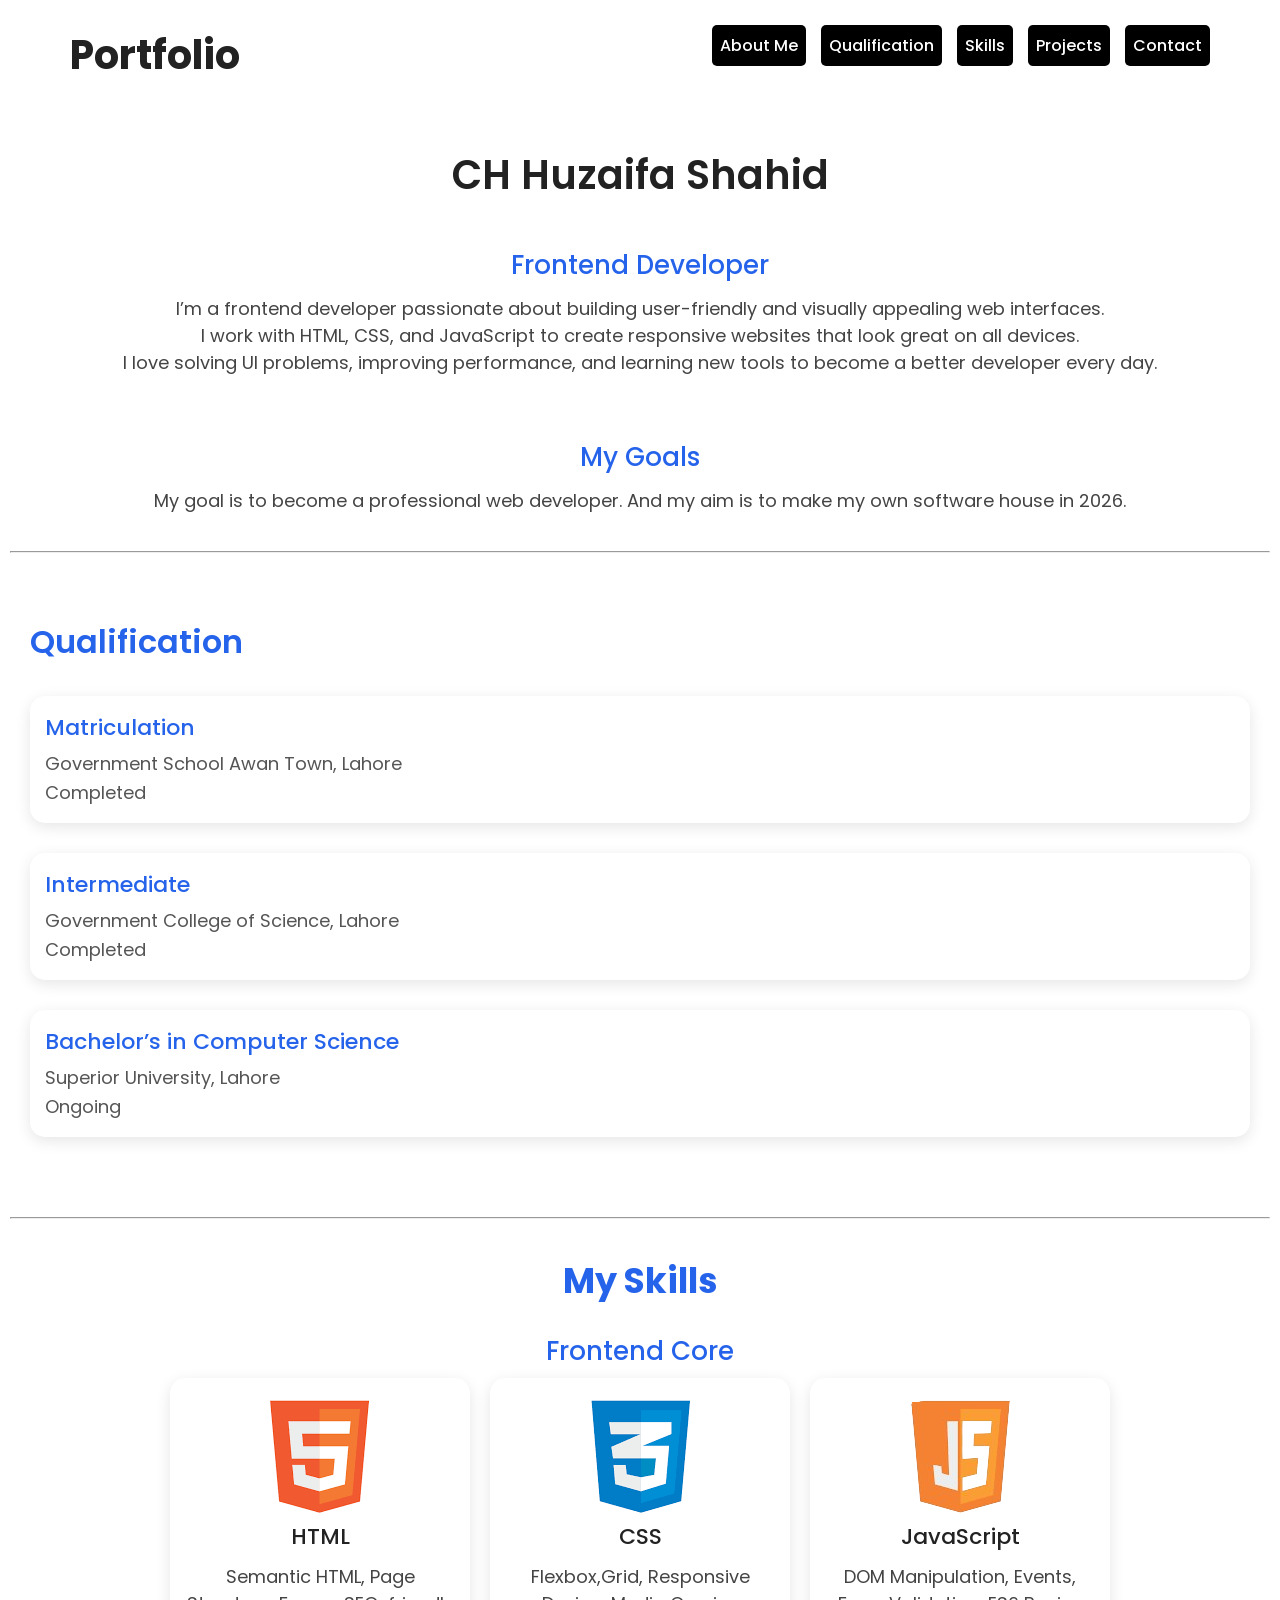
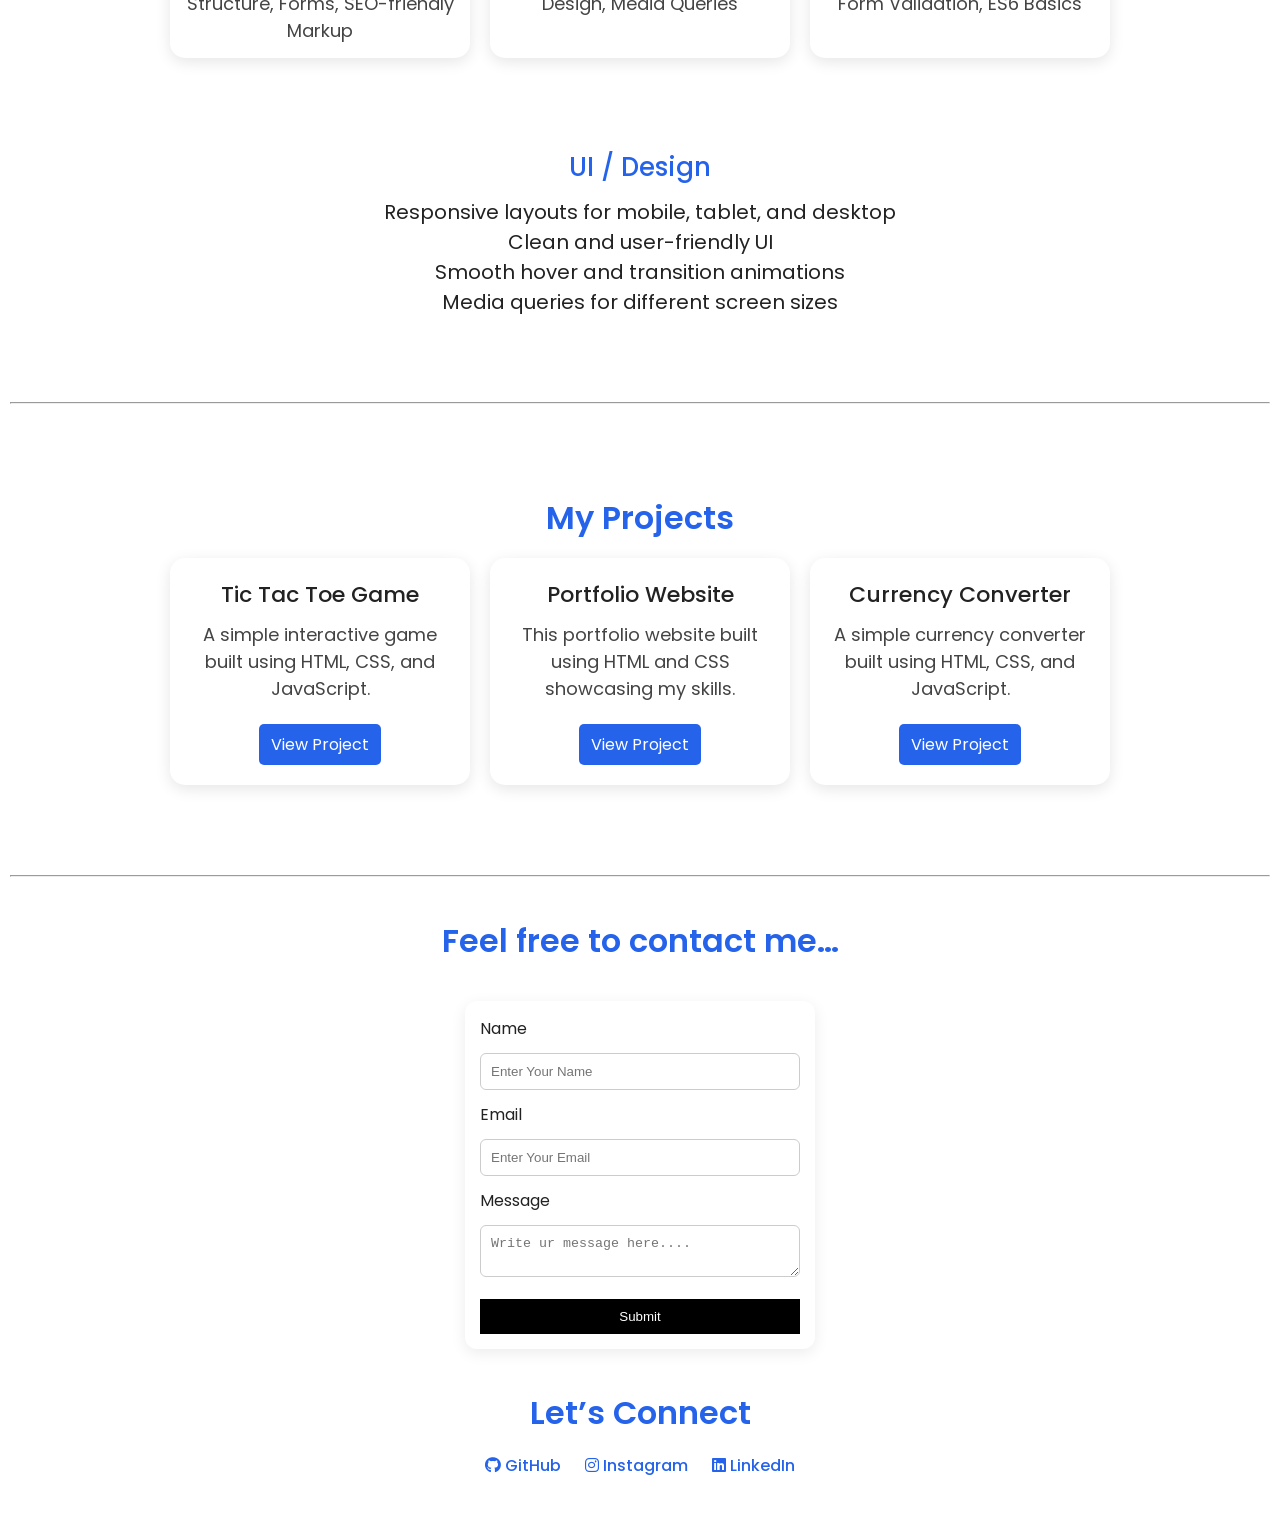
<file: index.html>
<!DOCTYPE html>
<html lang="en">
<head>
    <meta charset="UTF-8">
    <meta name="viewport" content="width=device-width, initial-scale=1.0">
  <link rel="stylesheet" href="style.css">
  <link rel="preconnect" href="https://fonts.googleapis.com">
<link rel="preconnect" href="https://fonts.gstatic.com" crossorigin>
<link rel="stylesheet" href="https://cdnjs.cloudflare.com/ajax/libs/font-awesome/6.5.0/css/all.min.css">
<link href="https://fonts.googleapis.com/css2?family=Poppins:wght@300;400;500;600;700&display=swap" rel="stylesheet">

        <title>Portfolio</title>
</head>
<body>

    <header>
    <section class="nav-bar">
    <div class="nav-container">
            <h1 class="heading">Portfolio</h1>
             <div class="nav-btn">
<a href="#About" class="btn" >About Me</a>
<a href="#Qualification" class="btn" >Qualification</a>
<a href="#Skills" class="btn" >Skills</a>
<a href="#Projects" class="btn" >Projects</a>
<a href="#Contact" class="btn" >Contact</a>
        </div>
    </div>

   </section></header>
   <section id="About" class="about-section"><br>
    <h2 id="name">CH Huzaifa Shahid</h2>
    <br>

    <div class="about">
        <h3 class="frontend" id="blue">Frontend Developer</h3>
    
        <p>I’m a frontend developer passionate about building user-friendly and visually appealing web interfaces. <br>
         I work with HTML, CSS, and JavaScript to create responsive websites that look great on all devices. <br> I love solving UI problems, improving performance, and learning new tools to become a better developer every day.</p><br>

    </div><br>
    <h3 class="goals" id="blue">My Goals</h3>
    <div class="mygoal">
        <p>My goal is to become a professional web developer. And my aim is to make my own software house in 2026. 
        </p>
    </div>
   </section><br><hr>
   <br>
   <section id="Qualification" class="study">
   <h2 class="qualification" id="blue">Qualification</h2>

  <div class="qualification-item">
    <h3 id="blue">Matriculation</h3>
    <p>Government School Awan Town, Lahore</p>
    <p>Completed</p>
  </div>

  <div class="qualification-item">
    <h3 id="blue">Intermediate</h3>
    <p>Government College of Science, Lahore</p>
    <p>Completed</p>
  </div>

  <div class="qualification-item">
    <h3 id="blue">Bachelor’s in Computer Science</h3>
    <p>Superior University, Lahore</p>
    <p>Ongoing</p>
  </div>

   </section><br><hr>
   <section id="Skills" class="skill-section">
    <h1 class="skill-head" id="blue">My Skills</h1>
    <h3 class="name" id="blue">Frontend Core</h3>
   <div id="skill">
    <div class="box">
        <img src="download-removebg-preview.png" alt="">
        <h3>HTML</h3>
        <p>Semantic HTML, Page Structure, Forms, SEO-friendly Markup</p>
    </div>
    <div class="box">
        <img src="css-removebg-preview.png" alt="">
        <h3>CSS</h3>
        <p>Flexbox,Grid, Responsive Design, Media Queries</p>
    </div>
    <div class="box">
        <img src="html-removebg-preview.png" alt="">
        <h3>JavaScript</h3>
        <p>DOM Manipulation, Events, Form Validation, ES6 Basics</p>
    </div>
   </div>
   
 <div class="ui">
    <h3 class="ui-head" id="blue">UI / Design</h3>
    <ul class="ui-list">
        <li>Responsive layouts for mobile, tablet, and desktop</li>
        <li>Clean and user-friendly UI</li>
        <li>Smooth hover and transition animations</li>
        <li>Media queries for different screen sizes</li>
    </ul>
 </div>
   </section>
   <hr>
<section id="Projects" class="projects-section">
  <h2 id="blue">My Projects</h2>

  <div class="projects-container">

    <div class="project-card">
      <h3>Tic Tac Toe Game</h3>
      <p>A simple interactive game built using HTML, CSS, and JavaScript.</p>
      <a href="https://huzaifa-shahid-3113.github.io/Tic-Tac-Game/" target="_blank">View Project</a>
    </div>

    <div class="project-card">
      <h3>Portfolio Website</h3>
      <p>This portfolio website built using HTML and CSS showcasing my skills.</p>
      <a href="https://huzaifa-shahid-3113.github.io/Portfolio/" target="_blank">View Project</a>
    </div>
    <div class="project-card">
      <h3>Currency Converter</h3>
      <p>A simple currency converter built using HTML, CSS, and JavaScript.</p>
      <a href="https://huzaifa-shahid-3113.github.io/currency-converter/" target="_blank">View Project</a>
    </div>

  </div>
</section><hr>
 <section id="Contact" class="contact">
<h2 class="contact-head" id="blue">Feel free to contact me…</h2>
<form action="" class="form-section">
    <label for="name">Name</label>
<input type="text" class="nam" placeholder="Enter Your Name">

    <label for="email">Email</label>
<input type="text" class="email" placeholder="Enter Your Email">

<label for="message">Message</label>
<textarea name="message" id="message" rows="2" cols="25" placeholder="Write ur message here...."></textarea>
<button class="submit">Submit</button>
</form>
<div class="connect-section">
  <h2 class="connect" id="blue">Let’s Connect</h2>

  <a href="https://github.com/huzaifa-shahid-3113" target="_blank">
    <i class="fa-brands fa-github"></i> GitHub
  </a>

  <a href="https://www.instagram.com/ch_huzaifa_shahid" target="_blank">
    <i class="fa-brands fa-instagram"></i> Instagram
  </a>

  <a href="https://+www.linkedin.com/in/huzaifa-shahid-89b490379" target="_blank">
    <i class="fa-brands fa-linkedin"></i> LinkedIn
  </a>
</div>

 </section>
</body>
</html>
</file>
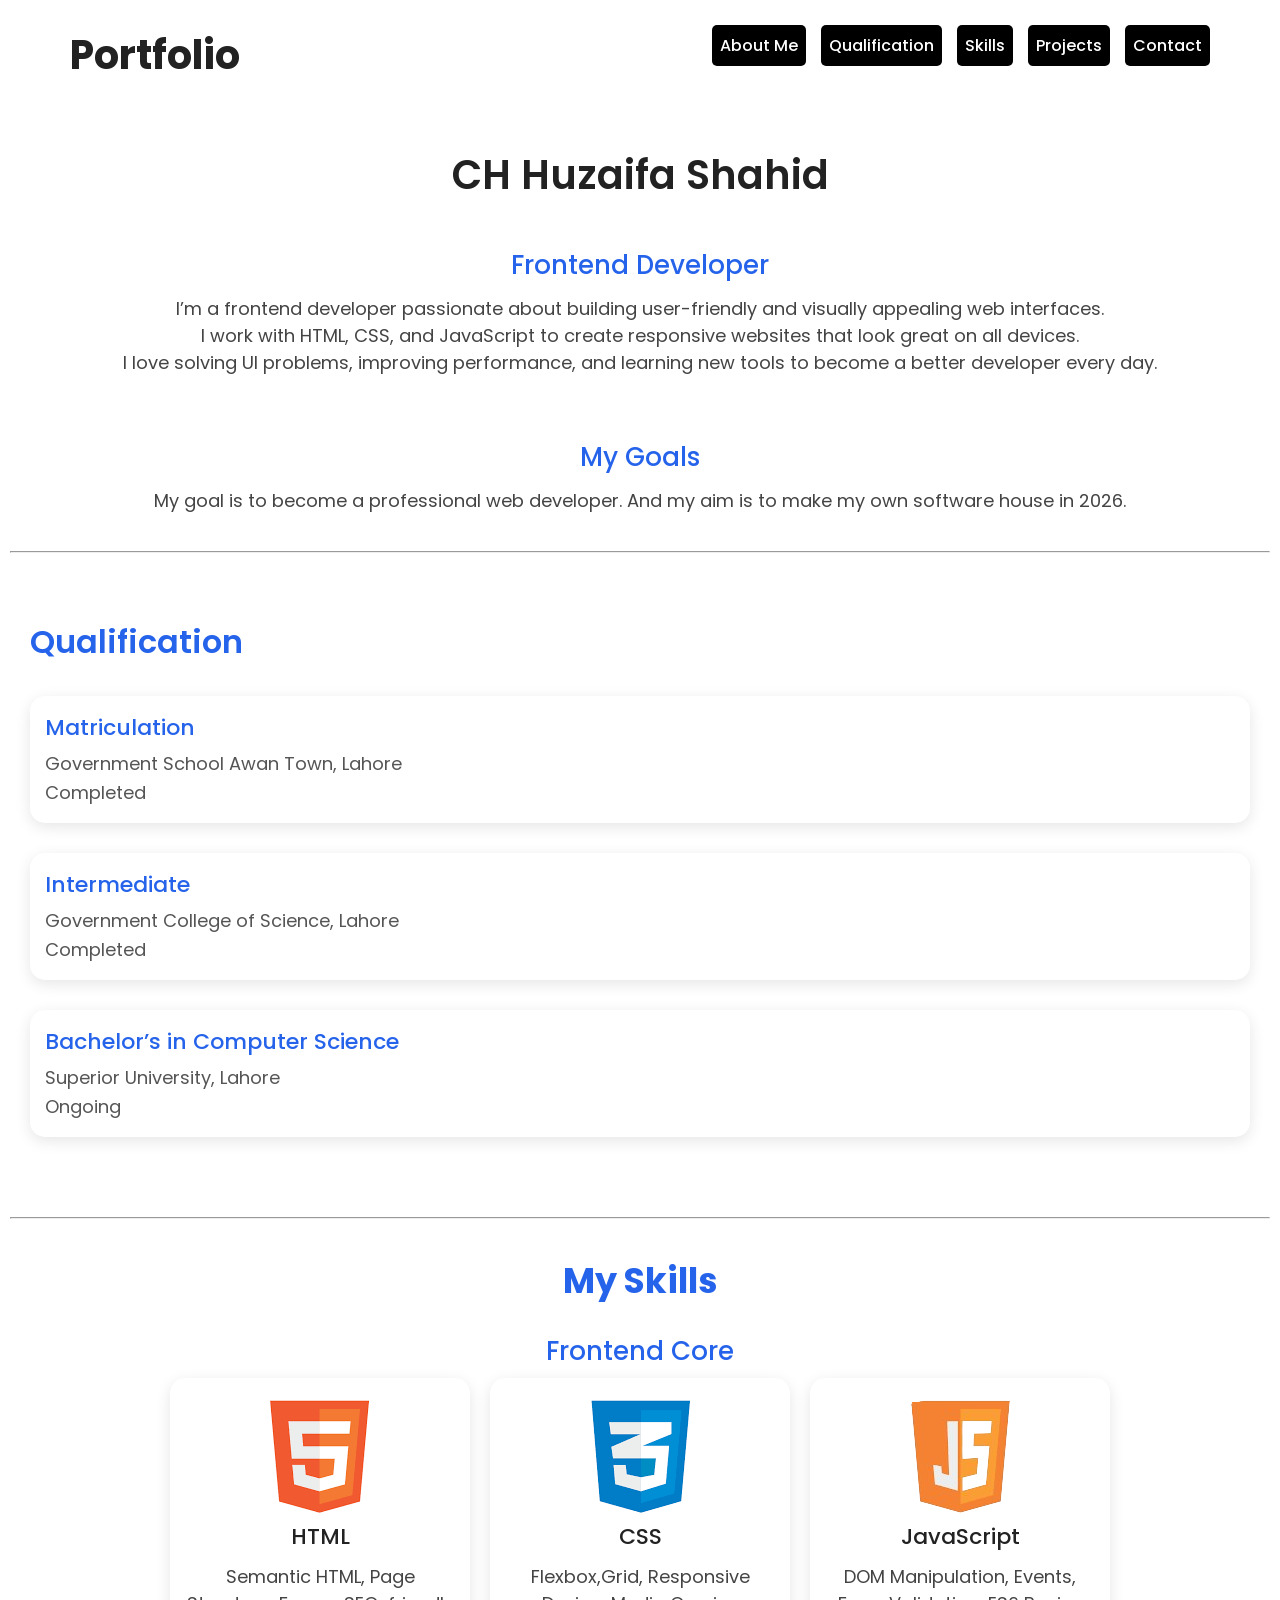
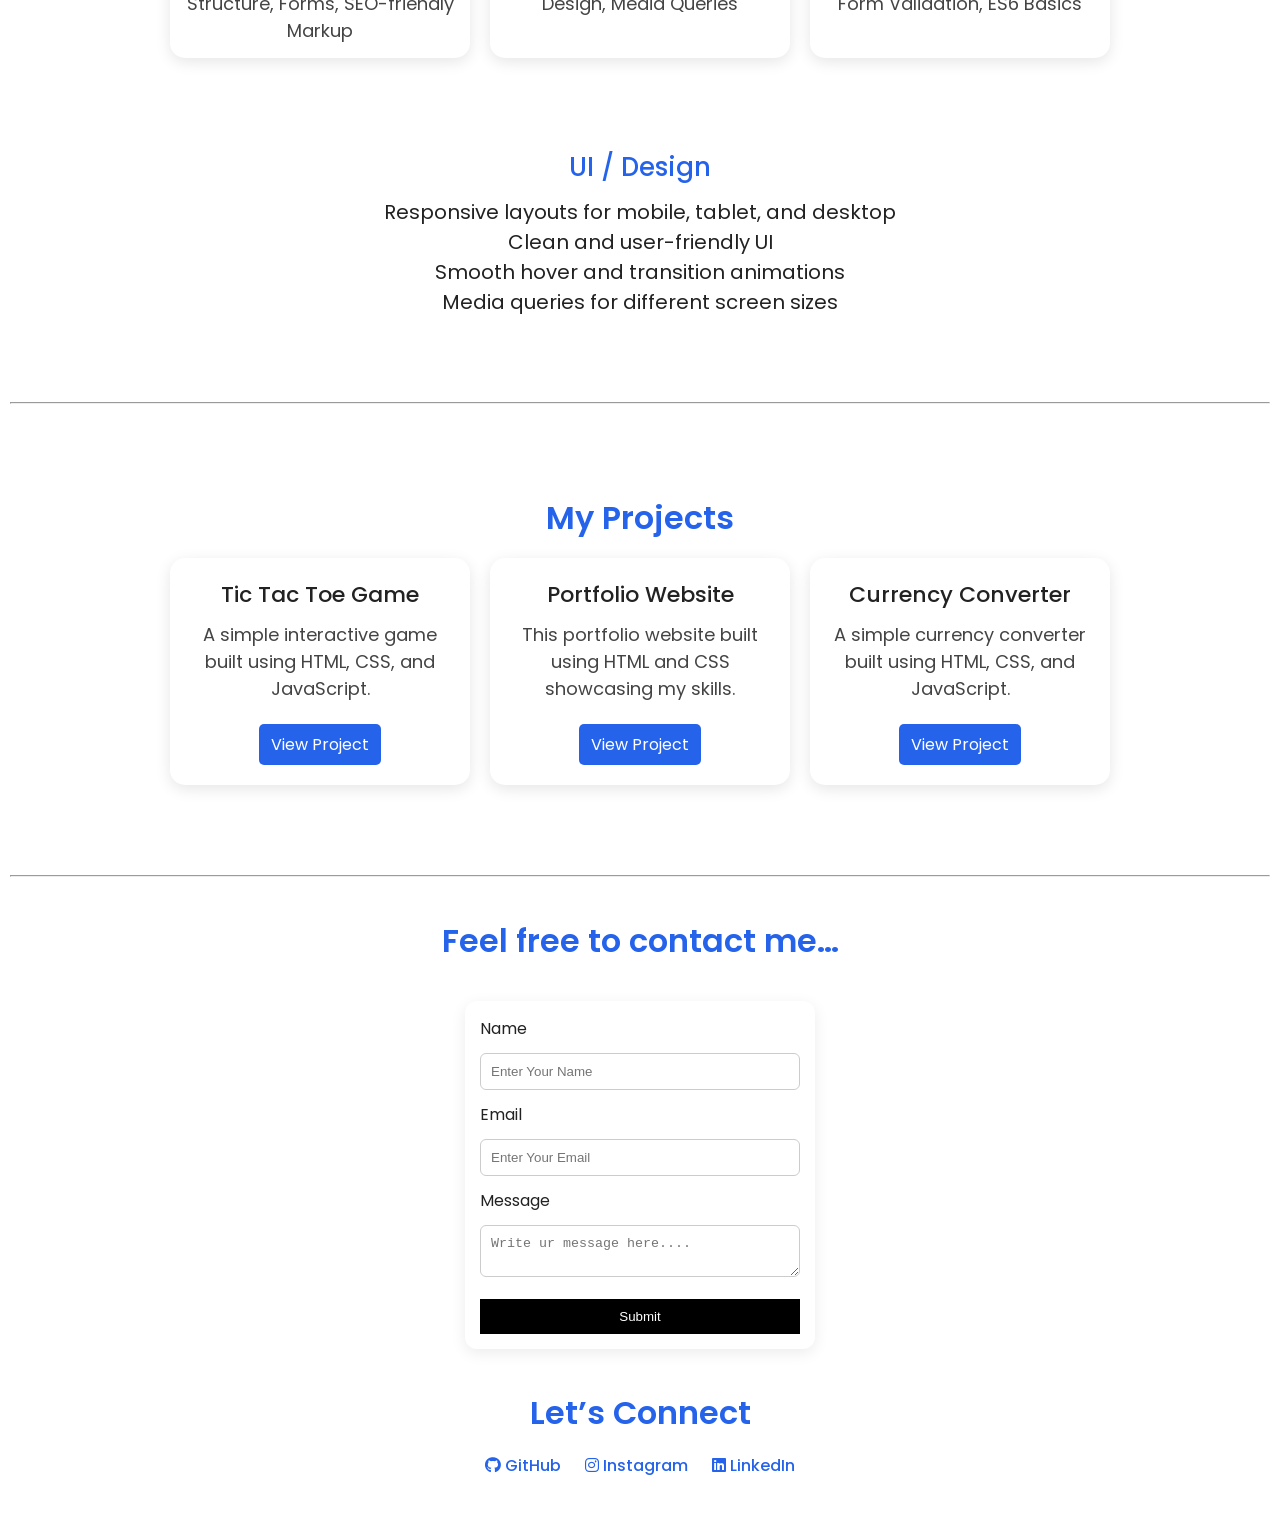
<file: portfolio.html>
<!DOCTYPE html>
<html lang="en">
<head>
    <meta charset="UTF-8">
    <meta name="viewport" content="width=device-width, initial-scale=1.0">
  <link rel="stylesheet" href="style.css">
  <link rel="preconnect" href="https://fonts.googleapis.com">
<link rel="preconnect" href="https://fonts.gstatic.com" crossorigin>
<link rel="stylesheet" href="https://cdnjs.cloudflare.com/ajax/libs/font-awesome/6.5.0/css/all.min.css">
<link href="https://fonts.googleapis.com/css2?family=Poppins:wght@300;400;500;600;700&display=swap" rel="stylesheet">

        <title>Portfolio</title>
</head>
<body>

    <header>
    <section class="nav-bar">
    <div class="nav-container">
            <h1 class="heading">Portfolio</h1>
             <div class="nav-btn">
<a href="#About" class="btn" >About Me</a>
<a href="#Qualification" class="btn" >Qualification</a>
<a href="#Skills" class="btn" >Skills</a>
<a href="#Projects" class="btn" >Projects</a>
<a href="#Contact" class="btn" >Contact</a>
        </div>
    </div>

   </section></header>
   <section id="About" class="about-section"><br>
    <h2 id="name">CH Huzaifa Shahid</h2>
    <br>

    <div class="about">
        <h3 class="frontend" id="blue">Frontend Developer</h3>
    
        <p>I’m a frontend developer passionate about building user-friendly and visually appealing web interfaces. <br>
         I work with HTML, CSS, and JavaScript to create responsive websites that look great on all devices. <br> I love solving UI problems, improving performance, and learning new tools to become a better developer every day.</p><br>

    </div><br>
    <h3 class="goals" id="blue">My Goals</h3>
    <div class="mygoal">
        <p>My goal is to become a professional web developer. And my aim is to make my own software house in 2026. 
        </p>
    </div>
   </section><br><hr>
   <br>
   <section id="Qualification" class="study">
   <h2 class="qualification" id="blue">Qualification</h2>

  <div class="qualification-item">
    <h3 id="blue">Matriculation</h3>
    <p>Government School Awan Town, Lahore</p>
    <p>Completed</p>
  </div>

  <div class="qualification-item">
    <h3 id="blue">Intermediate</h3>
    <p>Government College of Science, Lahore</p>
    <p>Completed</p>
  </div>

  <div class="qualification-item">
    <h3 id="blue">Bachelor’s in Computer Science</h3>
    <p>Superior University, Lahore</p>
    <p>Ongoing</p>
  </div>

   </section><br><hr>
   <section id="Skills" class="skill-section">
    <h1 class="skill-head" id="blue">My Skills</h1>
    <h3 class="name" id="blue">Frontend Core</h3>
   <div id="skill">
    <div class="box">
        <img src="download-removebg-preview.png" alt="">
        <h3>HTML</h3>
        <p>Semantic HTML, Page Structure, Forms, SEO-friendly Markup</p>
    </div>
    <div class="box">
        <img src="css-removebg-preview.png" alt="">
        <h3>CSS</h3>
        <p>Flexbox,Grid, Responsive Design, Media Queries</p>
    </div>
    <div class="box">
        <img src="html-removebg-preview.png" alt="">
        <h3>JavaScript</h3>
        <p>DOM Manipulation, Events, Form Validation, ES6 Basics</p>
    </div>
   </div>
   
 <div class="ui">
    <h3 class="ui-head" id="blue">UI / Design</h3>
    <ul class="ui-list">
        <li>Responsive layouts for mobile, tablet, and desktop</li>
        <li>Clean and user-friendly UI</li>
        <li>Smooth hover and transition animations</li>
        <li>Media queries for different screen sizes</li>
    </ul>
 </div>
   </section>
   <hr>
<section id="Projects" class="projects-section">
  <h2 id="blue">My Projects</h2>

  <div class="projects-container">

    <div class="project-card">
      <h3>Tic Tac Toe Game</h3>
      <p>A simple interactive game built using HTML, CSS, and JavaScript.</p>
      <a href="https://huzaifa-shahid-3113.github.io/Tic-Tac-Game/" target="_blank">View Project</a>
    </div>

    <div class="project-card">
      <h3>Portfolio Website</h3>
      <p>This portfolio website built using HTML and CSS showcasing my skills.</p>
      <a href="https://huzaifa-shahid-3113.github.io/Portfolio/" target="_blank">View Project</a>
    </div>
    <div class="project-card">
      <h3>Currency Converter</h3>
      <p>A simple currency converter built using HTML, CSS, and JavaScript.</p>
      <a href="https://huzaifa-shahid-3113.github.io/currency-converter/" target="_blank">View Project</a>
    </div>

  </div>
</section><hr>
 <section id="Contact" class="contact">
<h2 class="contact-head" id="blue">Feel free to contact me…</h2>
<form action="" class="form-section">
    <label for="name">Name</label>
<input type="text" class="nam" placeholder="Enter Your Name">

    <label for="email">Email</label>
<input type="text" class="email" placeholder="Enter Your Email">

<label for="message">Message</label>
<textarea name="message" id="message" rows="2" cols="25" placeholder="Write ur message here...."></textarea>
<button class="submit">Submit</button>
</form>
<div class="connect-section">
  <h2 class="connect" id="blue">Let’s Connect</h2>

  <a href="https://github.com/huzaifa-shahid-3113" target="_blank">
    <i class="fa-brands fa-github"></i> GitHub
  </a>

  <a href="https://www.instagram.com/ch_huzaifa_shahid" target="_blank">
    <i class="fa-brands fa-instagram"></i> Instagram
  </a>

  <a href="https://+www.linkedin.com/in/huzaifa-shahid-89b490379" target="_blank">
    <i class="fa-brands fa-linkedin"></i> LinkedIn
  </a>
</div>

 </section>
</body>
</html>
</file>
<file: style.css>
*{
    padding: 0;
    margin: 0;
    box-sizing: border-box;
}
html {
  scroll-behavior: smooth;
}

header{
  
    position: sticky;
    top: 0;
  background:#ffffff;
  z-index: 100;
}
body{
     font-family: 'Poppins', sans-serif;
    padding: 10px;
    background-color:#ffffff;
    color: #222222;
}

.nav-container{
    display: flex;
    align-items: flex-start;
    padding: 2px 4px;
}
.heading{
    margin-right: auto;
}

.nav-btn{
    display: flex;
      flex-wrap: wrap;
  justify-content: center;
    gap: 15px;
}

.btn{
    text-decoration: none;
    padding: 8px;
    cursor: pointer;
    color: white;
   background-color: black;
   border:1px solid gray;
   border-radius: 5px;

   
}
.btn:hover{
    background-color: #2563eb;
    color: white;
    transform: translateY(-2px);
}
.nav-btn a.active {
  border-bottom: 2px solid #2563eb;
}
.btn,
.submit{
    font-weight: 500;
    border: none;
    transition: all 0.3s ease;
}

.about-section{
    text-align: center;
}
#name{
    
    text-align: center;
    font-size: 40px;
}
#name:hover{
    color: #2563eb;
    transition: all 0.9s ease;
    transform: translateY(-2px);
}
.frontend{ 
    font-weight: 500;
  color: #2563eb;
    font-size: 26px;
}
.goals{
    color: #2563eb;
    font-size: 26px;
}

.study{
    display: flex;
  flex-direction: column;
  gap: 15px;
    padding: 40px 20px;
}
.qualification{
 
    margin-bottom: 15px;
}
.qualification-item h3{
    margin-bottom: 6px;
}
.qualification-item{
    margin-bottom: 15px;
}
.qualification-item p {
    color: #555;
  margin: 2px 0;
}

.skill-section{
    
    padding: 10px;
}
#skill{
    display: flex;
     flex-wrap: wrap;
    justify-content: center;
    gap: 20px;
}
.skill-head{
    font-size: 35px;
    margin: 25px;
    text-align: center;
    
}
.name{
    margin: 7px;
    text-align: center;
    font-size: 26px;
    
}
.box{
     background: white;
    padding: 25px;
    border-radius: 20px;
    text-align: center;
     width: 300px;
  height: 280px;
 
}
.box:hover{
    transform: translateY(-6px);
    box-shadow: 0 8px 25px rgb(0, 0, 0 , 0.15);
}
.box,
.qualification-item{
    box-shadow: 0 4px 15px rgba(0,0,0,0.1);
    border-radius: 15px;
}

.ui{
margin: 65px;
    padding: 10px;
  text-align: center;
}
.ui-head{
    margin-top: 15px;
    font-size: 26px;


}
.ui-list{
    font-size: 20px;
   margin-top: 10px;
    list-style: none;
}
.projects-section {
    margin: 50px;
  padding: 40px 20px;
  text-align: center;
}

.projects-container {
  display: flex;
  flex-wrap: wrap;
  justify-content: center;
  gap: 20px;
}

.project-card {
  background: white;
  padding: 20px;
  border-radius: 15px;
  width: 300px;
  box-shadow: 0 4px 15px rgba(0,0,0,0.1);
  text-align: center;
}

.project-card:hover {
  transform: translateY(-5px);
  transition: 0.3s ease;
}

.project-card a {
  display: inline-block;
  margin-top: 10px;
  color: white;
  background: #2563eb;
  padding: 8px 12px;
  border-radius: 5px;
  text-decoration: none;
}

.project-card a:hover {
  background: #1e40af;
}
.contact{
   display: flex;
   flex-direction: column;
   align-items: center;
   padding: 40px 20px;
}

.form-section{
    background-color: white;
    padding: 15px;
    border-radius: 12px;
    box-shadow: 0 4px 15px rgb(0, 0, 0 , 0.08);
   width: 350px;
   display: flex;
   flex-direction: column;
   gap: 10px;
}
.form-section input,
.form-section textarea{
    width: 100%;
    padding: 10px;
    border: 1px solid #ccc;
    border-radius: 6px;
    
}
.submit{

  margin-top: 10px;
  padding: 10px;
  width: 100%;
  background-color: black;
  color: white;
}
.submit:hover {
  background-color: #1e40af;
  transform: translateY(-2px);
}
.connect-section {
  margin-top: 40px;
  text-align: center;
}

.connect-section a {
  margin: 0 10px;
  text-decoration: none;
  color: #2563eb;
  font-weight: 500;
}

.connect-section a:hover {
  text-decoration: underline;
}


section{
    scroll-margin-top: 250px;
    padding: 0px 20px;
}
h1{
    margin-bottom: 20px;
      font-size: 40px;
  font-weight: 700;
}
h2{

     font-size: 32px;
  font-weight: 600;
    margin-bottom: 16px;
}
h3{

 
      font-size: 22px;
  font-weight: 500;
    margin-bottom: 10px;
}
#blue{
 color: #2563eb;
}
p{ 
    
    font-size: 18px;
  line-height: 1.5;
  color: #444;
    margin-bottom: 12px;

}
#skill{
    gap: 20px;
}
.box,
.qualification-item {
  padding: 15px;
  
}
.form-section{
    gap: 12px;
    margin-top: 20px;
}
.nav-container{
    padding: 15px 40px;
}









@media (max-width: 768px) { 
    .nav-container{
        flex-direction: column;
        align-items: center;
    }
    .nav-btn{
        flex-direction: row;
        width: 100%;
        align-items: center;
    }
    
}
@media (max-width: 768px){
    #name{
        font-size: 28px;

    }
    p{
        font-size: 16px;
    }
}
@media (max-width: 768px){
    #skill{
        flex-direction: column;
        align-items: center;
    }
    .box{
        width: 90%;
    }
}
@media(max-width: 768px){
    .form-section{
        width: 100%;

    }

}
@media(max-width: 768px){
    section{
        padding: 20px 10px;
    }
}
</file>
